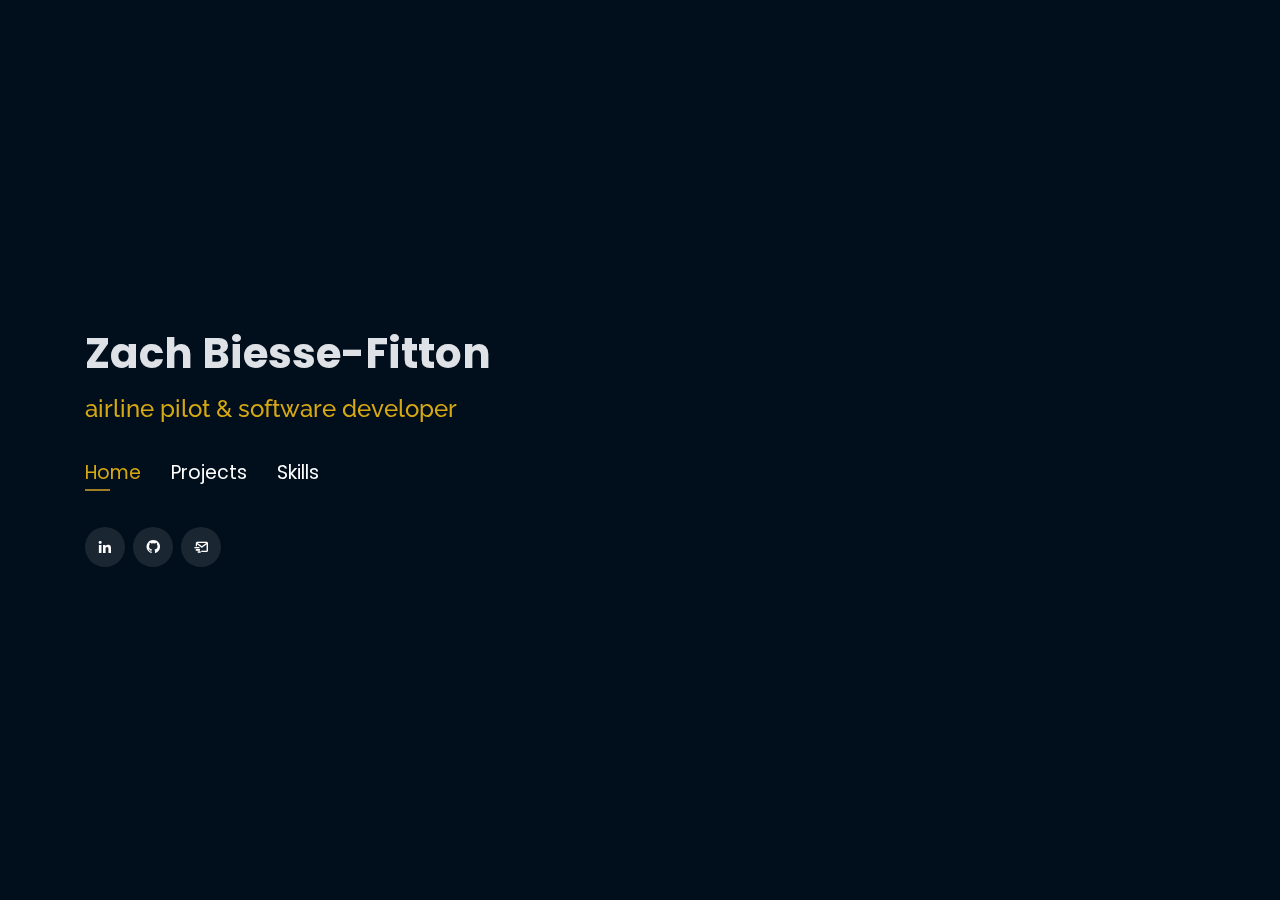
<file: index.html>
<!DOCTYPE html>
<html lang="en">

<head>
  
  <link rel="icon" type="image/png" href="/favicon.png"/>
  <meta charset="utf-8">
  <meta content="width=device-width, initial-scale=1.0" name="viewport">

  <title>zachbf | airline pilot & hobby software developer</title>
  <meta content="" name="descriptison">
  <meta content="" name="keywords">

  <link href="https://fonts.googleapis.com/css?family=Open+Sans:300,300i,400,400i,600,600i,700,700i|Raleway:300,300i,400,400i,500,500i,600,600i,700,700i|Poppins:300,300i,400,400i,500,500i,600,600i,700,700i" rel="stylesheet">

  <link href="assets/vendor/bootstrap/css/bootstrap.min.css" rel="stylesheet">
  <link href="assets/vendor/icofont/icofont.min.css" rel="stylesheet">
  <link href="assets/vendor/remixicon/remixicon.css" rel="stylesheet">
  <link href="assets/vendor/owl.carousel/assets/owl.carousel.min.css" rel="stylesheet">
  <link href="assets/vendor/boxicons/css/boxicons.min.css" rel="stylesheet">
  <link href="assets/vendor/venobox/venobox.css" rel="stylesheet">

  <link href="assets/css/style.css" rel="stylesheet">
</head>

<body>
  
  <header id="header" class="header-tops">

    <div class="container">
      <!-- <img src="assets/img/flare-logo.png" style="height:80px;border-right-width:2px;margin-top:10px;border-right-style: solid;" /> -->
      <h1><a href="/">Zach Biesse-Fitton</a></h1>
      <h2 style="color:#d6a812">airline pilot & software developer</h2>
      <nav class="nav-menu d-none d-lg-block">
        <ul>
          <li class="active"><a href="#header"> <span>Home</span></a></li>
          <!--<li><a href="#about"><span>About</span></a></li>-->
          <li><a href="#experience"> <span>Projects</span></a></li>
          <li><a href="#skills"> <span>Skills</span></a></li>
        </ul>
      </nav>

      <div class="social-links">
          <a href="https://www.linkedin.com/in/zach-biesse-fitton-15a80699/" target="_blank" class="linkedin"><i class="bx bxl-linkedin"></i></a>
          <a href="https://www.github.com/zachbf" target="_blank" class="github"><i class="bx bxl-github"></i></a>
          <a href="mailto:zach@flaretechnologies.com.au" target="_blank" class="mail-send"><i class="bx bx-mail-send"></i></a>
      </div>

    </div>
  </header>

  <!--
  <section id="about" class="about">

    <div class="about-me container">

      <div class="section-title">
        <h2>About</h2>
      </div>

      <div class="row">
        <div class="col-lg-4" data-aos="fade-right">
          <img src="assets/img/me.jpg" class="img-fluid" alt="">
          <div class="row content pt-4">
            <div class="col-lg-12">
              <ul>
                <li><i class="icofont-rounded-right"></i> <strong>City:</strong> Melbourne, Australia</li>
                <li><i class="icofont-rounded-right"></i> <strong>Email:</strong> zach@flaretechnologies.com.au</li>
              </ul>
            </div>
          </div>
          <div class="profile-social-links">
            <a href="https://www.linkedin.com/in/zach-biesse-fitton-15a80699/" target="_blank" class="linkedin"><i class="bx bxl-linkedin"></i></a>
            <a href="https://www.github.com/zachbf" target="_blank" class="github"><i class="bx bxl-github"></i></a>
            <a href="mailto:zach@flaretechnologies.com.au" target="_blank" class="mail-send"><i class="bx bx-mail-send"></i></a>
          </div>
        </div>
        <div class="col-lg-8 pt-4 pt-lg-0 content" data-aos="fade-left">
          <p>
            I am a commercial airline pilot (First Officer), operating turboprop aircraft throughout Australia. I'm an experienced flight instructor with qualifications to teach everything from your first flying lesson all the way to multi-engine, IFR, NVFR, commercial and instructor ratings.
            <br /><br />
            I am passionate about helping the community, having worked both as a retained firefighter at Fire and Rescue NSW and also as a volunteer with the NSW Rural Fire Service. I also volunteer with the Australia Air Force Cadets providing introductory flying experience for young aviation ethusiasts. I am the Director of an online aviation community connecting 3000 enthusiast together from all over Australia and the world.
            <br /><br />
            When I was younger, I taught myself how to build websites and now spend my spare time developing applications for clients across Australia and New Zealand through my business <strong>Flare Technologies</strong>.
            <br /><br />
            I'm passionate about music, skiing, online flight simulation, technology and sustainability.
          </p>
          
        </div>
      </div>

    </div>

  </section>
  -->

  <!-- Start Experience Section -->
  <section id="experience" class="services">
    <div class="container">
      <div class="section-title">
        <h2>Major Projects & Experience</h2>
      </div>
      <div class="row">
          <div class="col-lg-12" data-aos="fade-up">
              <div class="col-md-12 mt-4 mt-md-0 icon-box" data-aos="fade-up" data-aos-delay="100">
                <h4 style="text-align:left;"><a href="https://www.nursenextdoor.com.au/" style="color:#d6a812">Nurse Next Door Australia</a><br> </h4>
                <p style="text-align:left;color:#fff"><em>Technology Administrator (Present)</em></p>
                <ul style="text-align:left;">
                  <li>Using PHP/Laravel, I created an automated, real-time monitoring application, keeping track of scheduled visit attendance and alerting to non-compliance.</li>
                  <li>Using PHP/Laravel, I created a payroll interpretation application to process thousands of hours of data each fortnight, and ensure staff were paid in accordance with their appropriate award.</li>
                </ul>
              </div>
              <div class="col-md-12 mt-4 mt-md-0 icon-box" data-aos="fade-up" data-aos-delay="100">
                <h4 style="text-align:left;"><a href="https://www.simplesteps.com.au/" style="color:#d6a812">Knox Rotary (Simple Steps)</a><br> </h4>
                <p style="text-align:left;color:#fff"><em>Developer (2021)</em></p>
                <ul style="text-align:left;">
                  <li>Using PHP/Laravel, I volunteered for Knox Rotary to create a simple one-pager design that promoted their mental health network and allowed them to accept donations online.</li>
                </ul>
              </div>
              <div class="col-md-12 mt-4 mt-md-0 icon-box" data-aos="fade-up" data-aos-delay="100">
                <h4 style="text-align:left;"><a href="https://www.flypelican.com.au/" style="color:#d6a812">FlyPelican Airlines</a><br> </h4>
                <p style="text-align:left;color:#fff"><em>Pilot (2020-2021)</em></p>
                <ul style="text-align:left;">
                  <li>Using PHP/Laravel, I created a front-end website with customised back-end specificly tailored to suit the airline operating environment.</li>
                  <li>Using Swift, I created an iPad application that enabled pilots to quickly determine their required takeoff and landing power settings, depending on atmospheric conditions and aircraft loading/configuration.</li>
                </ul>
              </div>
              <div class="col-md-12 mt-4 mt-md-0 icon-box" data-aos="fade-up" data-aos-delay="100">
                <h4 style="text-align:left;"><a href="#" style="color:#d6a812">Blazing Saddles Trail Rides</a><br> </h4>
                <p style="text-align:left;color:#fff"><em>Developer (2021)</em></p>
                <ul style="text-align:left;">
                  <li>Using the SilverStripe PHP CMS, I developed a consumer-facing website to promote the business. This business has now closed.</li>
                </ul>
              </div>
              <div class="col-md-12 mt-4 mt-md-0 icon-box" data-aos="fade-up" data-aos-delay="100">
                <h4 style="text-align:left;"><a href="https://www.purepm.co.nz/" style="color:#d6a812">Pure Property Management</a><br> </h4>
                <h5 style="text-align:left;"></h5>
                <p style="text-align:left;color:#fff"><em>Contract Developer (2020)</em></p>
                <ul style="text-align:left;">
                  <li>Using PHP/Laravel, I created a front-end facing website with customised back-end specificly tailored to suit property management and advertisement.</li>
                </ul>
              </div>
              <div class="col-md-12 mt-4 mt-md-0 icon-box" data-aos="fade-up" data-aos-delay="100">
                <h4 style="text-align:left;"><a href="https://www.vouchy.co/" target="_blank" style="color:#d6a812">Vouchy</a><br> </h4>
                <p style="text-align:left;color:#fff"><em>Proprietor (Present)</em></p>
                <ul style="text-align:left;">
                  <li>Using PHP/Codeigniter, I created an online voucher sales and management platform, intially designed specifically for <a href="//ocha.com.au">Ocha Japanese Restaurant</a>, but expanded to suit all kinds of service business from horse riding experiences to trial flights.</li>
                </ul>
              </div>
              <div class="col-md-12 mt-4 mt-md-0 icon-box" data-aos="fade-up" data-aos-delay="100">
                <h4 style="text-align:left;"><a href="#" style="color:#d6a812">Blazing Saddles Trail Rides</a><br> </h4>
                <p style="text-align:left;color:#fff"><em>Developer (2021)</em></p>
                <ul style="text-align:left;">
                  <li>Using the SilverStripe PHP CMS, I developed a consumer-facing website to promote the business. This business has now closed.</li>
                </ul>
              </div>
              <div class="col-md-12 mt-4 mt-md-0 icon-box" data-aos="fade-up" data-aos-delay="100">
                <h4 style="text-align:left;"><a href="https://www.simjet.com.au/" style="color:#d6a812">SimJet Training Systems</a><br> </h4>
                <p style="text-align:left;color:#fff"><em>Developer (2018)</em></p>
                <ul style="text-align:left;">
                  <li>Using the SilverStripe PHP CMS, I developed a consumer-facing website to promote the business and sub-business <a href="https://aircombatcentre.com.au/" style="color:#d6a812">Air Combat Centre</a>.</li>
                </ul>
              </div>
              <div class="col-md-12 mt-4 mt-md-0 icon-box" data-aos="fade-up" data-aos-delay="100">
                <h4 style="text-align:left;"><a href="https://www.ocha.com.au/" style="color:#d6a812">Ocha Japanese Restaurant</a><br> </h4>
                <p style="text-align:left;color:#fff"><em>Developer (2017)</em></p>
                <ul style="text-align:left;">
                  <li>Using the SilverStripe PHP CMS, I developed a consumer-facing website to promote the business which included the online voucher platform (above).</li>
                </ul>
              </div>
              <div class="col-md-12 mt-4 mt-md-0 icon-box" data-aos="fade-up" data-aos-delay="100">
                <h4 style="text-align:left;"><a href="https://www.mtbullerraceclub.com.au" target="_blank" style="color:#d6a812">Mount Buller Race Club</a><br> </h4>
                <p style="text-align:left;color:#fff"><em>Contract Developer (2014)</em></p>
                <ul style="text-align:left;">
                  <li>Using PHP/Codeigniter, I created a 3 part athlete management system for coaches, athletes and parents to managing training, athlete progress and training programs.</li>
                </ul>
              </div>
          </div>
        </div>
    </div>
  </section>

  <section id="skills" class="services">
    <div class="about-me container">
      <div class="section-title">
        <h2>Skills</h2>
      </div>
      <div class="row content">
        <div class="col-lg-12">
          <ul>
            <li><i class="icofont-rounded-right"></i> <strong>HTML/CSS/Javascript</strong> - Strong understanding.</li>
            <li><i class="icofont-rounded-right"></i> <strong>Bootstrap UI</strong> - Strong understanding.</li>
            <li><i class="icofont-rounded-right"></i> <strong>PHP (Laravel Framework)</strong> - Strong understanding.</li>
            <li><i class="icofont-rounded-right"></i> <strong>NodeJS</strong> - Basic understanding.</li>
            <li><i class="icofont-rounded-right"></i> <strong>VueJS/React/Angular</strong> - Basic understanding.</li>
            <li><i class="icofont-rounded-right"></i> <strong>Swift</strong> - Basic understanding.</li>
            <li><i class="icofont-rounded-right"></i> <strong>.NET</strong> - Dabbled with, weak understanding.</li>
            <li><i class="icofont-rounded-right"></i> <strong>Go</strong> - Dabbled with, weak understanding.</li>
            <li><i class="icofont-rounded-right"></i> <strong>Python</strong> - Dabbled with, weak understanding.</li>
          </ul>
        </div>
      </div>
    </div>
  </section>

  <script src="assets/vendor/jquery/jquery.min.js"></script>
  <script src="assets/vendor/bootstrap/js/bootstrap.bundle.min.js"></script>
  <script src="assets/vendor/jquery.easing/jquery.easing.min.js"></script>
  <script src="assets/vendor/php-email-form/validate.js"></script>
  <script src="assets/vendor/waypoints/jquery.waypoints.min.js"></script>
  <script src="assets/vendor/counterup/counterup.min.js"></script>
  <script src="assets/vendor/owl.carousel/owl.carousel.min.js"></script>
  <script src="assets/vendor/isotope-layout/isotope.pkgd.min.js"></script>
  <script src="assets/vendor/venobox/venobox.min.js"></script>

  <script src="assets/js/main.js"></script>

</body>

</html>
</file>
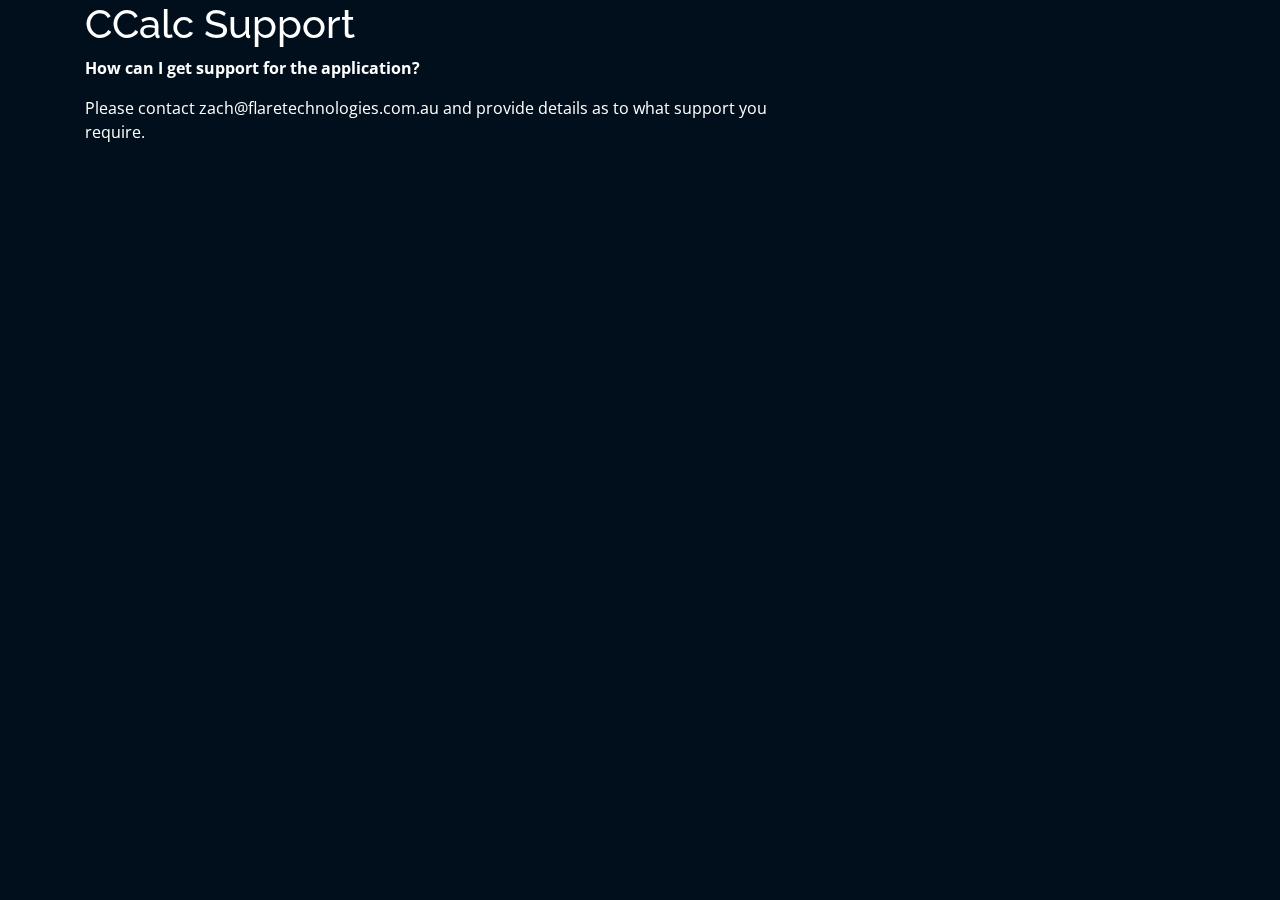
<file: ccalc-support.html>
<!DOCTYPE html>
<html lang="en">

<head>
  
  <link rel="icon" type="image/png" href="/favicon.png"/>
  <meta charset="utf-8">
  <meta content="width=device-width, initial-scale=1.0" name="viewport">

  <title>CCalc Support | Zulu Bravo Foxtro Pty Ltd</title>
  <meta content="" name="descriptison">
  <meta content="" name="keywords">

  <!-- Google Fonts -->
  <link href="https://fonts.googleapis.com/css?family=Open+Sans:300,300i,400,400i,600,600i,700,700i|Raleway:300,300i,400,400i,500,500i,600,600i,700,700i|Poppins:300,300i,400,400i,500,500i,600,600i,700,700i" rel="stylesheet">

  <!-- Vendor CSS Files -->
  <link href="assets/vendor/bootstrap/css/bootstrap.min.css" rel="stylesheet">
  <link href="assets/vendor/icofont/icofont.min.css" rel="stylesheet">
  <link href="assets/vendor/remixicon/remixicon.css" rel="stylesheet">
  <link href="assets/vendor/owl.carousel/assets/owl.carousel.min.css" rel="stylesheet">
  <link href="assets/vendor/boxicons/css/boxicons.min.css" rel="stylesheet">
  <link href="assets/vendor/venobox/venobox.css" rel="stylesheet">

  <!-- Template Main CSS File -->
  <link href="assets/css/style.css" rel="stylesheet">
</head>

<body>
  
  <div class="container">

    <div class="row">
      <div class="col-lg-8 pt-4 pt-lg-0 content" data-aos="fade-left">

        <h1>CCalc Support</h1>

<p><strong>How can I get support for the application?</strong></p>

<p>Please contact zach@flaretechnologies.com.au and provide details as to what support you require.</p>

      </div>
    </div>

  </div>

  <!-- Vendor JS Files -->
  <script src="assets/vendor/jquery/jquery.min.js"></script>
  <script src="assets/vendor/bootstrap/js/bootstrap.bundle.min.js"></script>
  <script src="assets/vendor/jquery.easing/jquery.easing.min.js"></script>
  <script src="assets/vendor/php-email-form/validate.js"></script>
  <script src="assets/vendor/waypoints/jquery.waypoints.min.js"></script>
  <script src="assets/vendor/counterup/counterup.min.js"></script>
  <script src="assets/vendor/owl.carousel/owl.carousel.min.js"></script>
  <script src="assets/vendor/isotope-layout/isotope.pkgd.min.js"></script>
  <script src="assets/vendor/venobox/venobox.min.js"></script>

  <!-- Template Main JS File -->
  <script src="assets/js/main.js"></script>

</body>

</html>
</file>
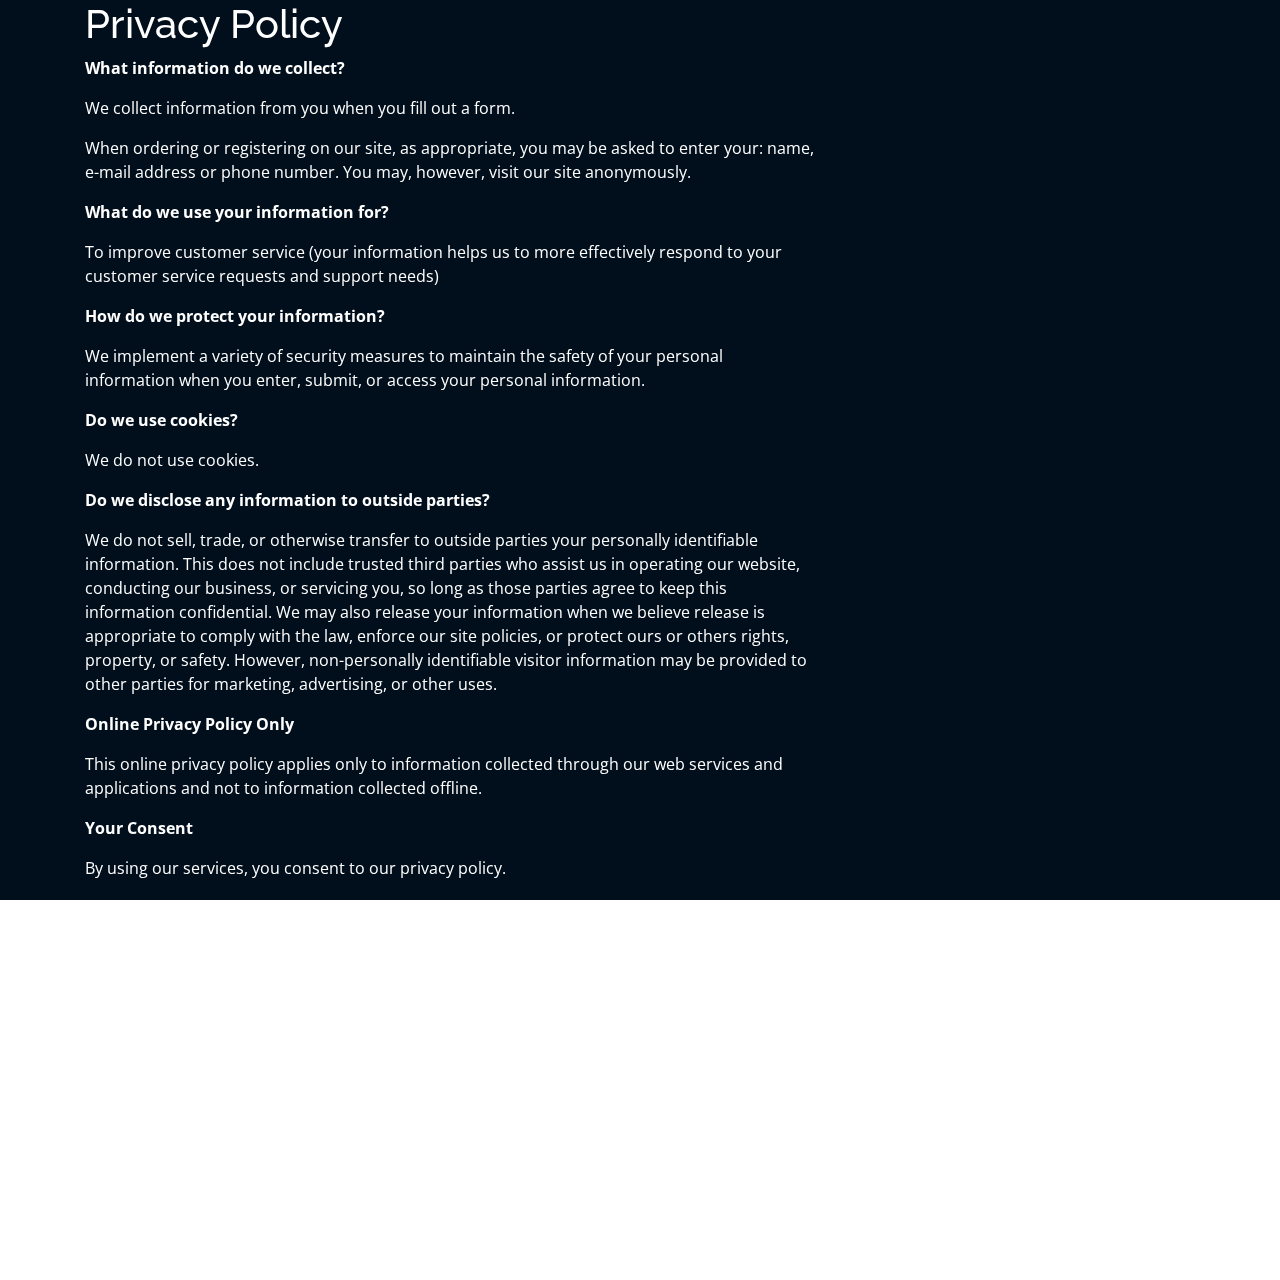
<file: privacy.html>
<!DOCTYPE html>
<html lang="en">

<head>
  
  <link rel="icon" type="image/png" href="/favicon.png"/>
  <meta charset="utf-8">
  <meta content="width=device-width, initial-scale=1.0" name="viewport">

  <title>Privacy Policy | Zulu Bravo Foxtro Pty Ltd</title>
  <meta content="" name="descriptison">
  <meta content="" name="keywords">

  <!-- Google Fonts -->
  <link href="https://fonts.googleapis.com/css?family=Open+Sans:300,300i,400,400i,600,600i,700,700i|Raleway:300,300i,400,400i,500,500i,600,600i,700,700i|Poppins:300,300i,400,400i,500,500i,600,600i,700,700i" rel="stylesheet">

  <!-- Vendor CSS Files -->
  <link href="assets/vendor/bootstrap/css/bootstrap.min.css" rel="stylesheet">
  <link href="assets/vendor/icofont/icofont.min.css" rel="stylesheet">
  <link href="assets/vendor/remixicon/remixicon.css" rel="stylesheet">
  <link href="assets/vendor/owl.carousel/assets/owl.carousel.min.css" rel="stylesheet">
  <link href="assets/vendor/boxicons/css/boxicons.min.css" rel="stylesheet">
  <link href="assets/vendor/venobox/venobox.css" rel="stylesheet">

  <!-- Template Main CSS File -->
  <link href="assets/css/style.css" rel="stylesheet">
</head>

<body>
  
  <div class="container">

    <div class="row">
      <div class="col-lg-8 pt-4 pt-lg-0 content" data-aos="fade-left">

        <h1>Privacy Policy</h1>

<p><strong>What information do we collect?</strong></p>

<p>We collect information from you when you fill out a form.</p>

<p>When ordering or registering on our site, as appropriate, you may be asked to enter your: name, e-mail address or phone number. You may, however, visit our site anonymously.</p>

<p><strong>What do we use your information for?</strong> </p>

<p>To improve customer service (your information helps us to more effectively respond to your customer service requests and support needs)</p>

<p><strong>How do we protect your information?</strong> </p>

<p>We implement a variety of security measures to maintain the safety of your personal information when you enter, submit, or access your personal information. </p>

<p><strong>Do we use cookies?</strong></p>

<p>We do not use cookies.</p>

<p><strong>Do we disclose any information to outside parties?</strong> </p>

<p>We do not sell, trade, or otherwise transfer to outside parties your personally identifiable information. This does not include trusted third parties who assist us in operating our website, conducting our business, or servicing you, so long as those parties agree to keep this information confidential. We may also release your information when we believe release is appropriate to comply with the law, enforce our site policies, or protect ours or others rights, property, or safety. However, non-personally identifiable visitor information may be provided to other parties for marketing, advertising, or other uses.</p>

<p><strong>Online Privacy Policy Only</strong></p>

<p>This online privacy policy applies only to information collected through our web services and applications and not to information collected offline.</p>

<p><strong>Your Consent</strong> </p>

<p>By using our services, you consent to our privacy policy.<p></p>
<p><strong>Changes to our Privacy Policy</strong> </p>
<p>If we decide to change our privacy policy, we will update the Privacy Policy modification date below. </p>
<p>This policy was last modified on 06/08/2023</p>
<p><strong>Contacting Us</strong></p>
<p>If there are any questions regarding this privacy policy you may contact us using the information below. </p>
<p>Zulu Bravo Foxtrot pty Ltd<br>Level 1, 390 Burwood Road<br>Hawthorn, Victoria 3122<br>Australia<br>zach@flaretechnologies.com.au</p>
        
      </div>
    </div>

  </div>

  <!-- Vendor JS Files -->
  <script src="assets/vendor/jquery/jquery.min.js"></script>
  <script src="assets/vendor/bootstrap/js/bootstrap.bundle.min.js"></script>
  <script src="assets/vendor/jquery.easing/jquery.easing.min.js"></script>
  <script src="assets/vendor/php-email-form/validate.js"></script>
  <script src="assets/vendor/waypoints/jquery.waypoints.min.js"></script>
  <script src="assets/vendor/counterup/counterup.min.js"></script>
  <script src="assets/vendor/owl.carousel/owl.carousel.min.js"></script>
  <script src="assets/vendor/isotope-layout/isotope.pkgd.min.js"></script>
  <script src="assets/vendor/venobox/venobox.min.js"></script>

  <!-- Template Main JS File -->
  <script src="assets/js/main.js"></script>

</body>

</html>
</file>
<file: assets/vendor/venobox/venobox.css>
/* ------ venobox.css --------*/
.vbox-overlay *, .vbox-overlay *:before, .vbox-overlay *:after{
    -webkit-backface-visibility: hidden;
    -webkit-box-sizing:border-box;
    -moz-box-sizing:border-box;
    box-sizing:border-box;
}
.vbox-overlay * { 
    -webkit-backface-visibility: visible;
    backface-visibility: visible;
}
.vbox-overlay{
    display: -webkit-flex;
    display: flex;
    -webkit-flex-direction: column;
    flex-direction: column;
    -webkit-justify-content: center;
    justify-content: center;
    -webkit-align-items: center;
    align-items: center;
    position: fixed;
    left: 0;
    top: 0;
    bottom: 0;
    right: 0;
    z-index: 999999;
}

/* ----- navigation ----- */
.vbox-title{
    width: 100%;
    height: 40px;
    float: left;
    text-align: center;
    line-height: 28px;
    font-size: 12px;
    padding: 6px 50px;
    overflow: hidden;
    position: fixed;
    display: none;
    left: 0;
    z-index: 89;
}
.vbox-close{
    cursor: pointer;
    position: fixed;
    top: -1px;
    right: 0;
    width: 50px;
    height: 40px;
    padding: 6px;
    display: block;
    background-position:10px center;
    overflow: hidden;
    font-size: 24px;
    line-height: 1;
    text-align: center;
    z-index: 99;
}
.vbox-left{
    cursor: pointer;
    position: fixed;
    left: 0;
    height: 40px;
    overflow: hidden;
    line-height: 28px;
    font-size: 12px;
    z-index: 99;
    display: flex;
    align-items:center;
}
.vbox-num{
    display: inline-block;
    margin: 6px 0 6px 15px;
}
/* ----- Social share ----- */
.vbox-share{
    line-height: 28px;
    font-size: 12px;
    overflow: hidden;
    position: fixed;
    left: 0;
    z-index: 98;
    display: flex;
    align-items:center;
    justify-content: center;
    width: 100%;
    text-align: center;
}
.vbox-share svg{
    max-height: 28px;
    width: 28px;
    z-index: 10;
    margin-left: 12px;
    margin-top: 6px;
    margin-bottom: 6px;
    vertical-align: middle;
}


/* ----- navigation ARROWS ----- */
.vbox-next, .vbox-prev{
    position: fixed;
    top: 50%;
    margin-top: -15px;
    overflow: hidden;
    cursor: pointer;
    display: block;
    width: 45px;
    height: 45px;
    z-index: 99;
}
.vbox-next span, .vbox-prev span{
    position: relative;
    width: 20px;
    height: 20px;
    border: 2px solid transparent;
    border-top-color: #B6B6B6;
    border-right-color: #B6B6B6;
    text-indent: -100px;
    position: absolute;
    top: 8px;
    display: block;
}
.vbox-prev{
    left: 15px;
}
.vbox-next{
    right: 15px;
}
.vbox-prev span{
    left: 10px;
    -ms-transform: rotate(-135deg);
    -webkit-transform: rotate(-135deg);
    transform: rotate(-135deg);
}
.vbox-next span{
    -ms-transform: rotate(45deg);
    -webkit-transform: rotate(45deg);
    transform: rotate(45deg);
    right: 10px;
}
/* ------- inline window ------ */
.vbox-inline{
    width: 420px;
    height: 315px;
    height: 70vh;
    padding: 10px;
    background: #fff;
    margin: 0 auto;
    overflow: auto;
    text-align: left;
}
/* ------- Video & iFrames window ------ */
.venoframe{
    max-width: 100%;
    width: 100%;
    border: none;
    width: 100%;
    height: 260px;
    height: 70vh;
}
.venoframe.vbvid{
    height: 260px;
}
@media (min-width: 768px) {
    .venoframe, .vbox-inline{
        width: 90%;
        height: 360px;
        height: 70vh;
    }
    .venoframe.vbvid{
        width: 640px;
        height: 360px;
    }
}
@media (min-width: 992px) {
    .venoframe, .vbox-inline{
        max-width: 1200px;
        width: 80%;
        height: 540px;
        height: 70vh;
    }
    .venoframe.vbvid{
        width: 960px;
        height: 540px;
    }
}
/* 
Please do NOT edit this part! 
or at least read this note: http://i.imgur.com/7C0ws9e.gif
*/
.vbox-open{
    overflow: hidden;
}
.vbox-container{
    position: absolute;
    left: 0;
    right: 0;
    top: 0;
    bottom: 0;
    overflow-x: hidden;
    overflow-y: scroll;
    overflow-scrolling: touch;
    -webkit-overflow-scrolling: touch;
    z-index: 20;
    max-height: 100%;

}

.vbox-content{
    text-align: center;
    float: left;
    width: 100%;
    position: relative;
    overflow: hidden;
    padding: 20px 4%;
}
.vbox-container img{
    max-width: 100%;
    height: auto;
}
.vbox-figlio{
    box-shadow: 0 0 12px rgba(0,0,0,0.19), 0 6px 6px rgba(0,0,0,0.23);
    max-width: 100%;
    text-align: initial;
}
img.vbox-figlio{
    -webkit-user-select: none;
-khtml-user-select: none;
-moz-user-select: none;
-o-user-select: none;
user-select: none;
}
.vbox-content.swipe-left{
    margin-left: -200px !important;
}
.vbox-content.swipe-right{
    margin-left: 200px !important;
}
.vbox-animated{
    webkit-transition: margin 300ms ease-out;
    transition: margin 300ms ease-out;
}

/* ---------- preloader ----------
 * SPINKIT 
 * http://tobiasahlin.com/spinkit/
-------------------------------- */
.sk-double-bounce,.sk-rotating-plane{width:40px;height:40px;margin:40px auto}.sk-rotating-plane{background-color:#333;-webkit-animation:sk-rotatePlane 1.2s infinite ease-in-out;animation:sk-rotatePlane 1.2s infinite ease-in-out}@-webkit-keyframes sk-rotatePlane{0%{-webkit-transform:perspective(120px) rotateX(0) rotateY(0);transform:perspective(120px) rotateX(0) rotateY(0)}50%{-webkit-transform:perspective(120px) rotateX(-180.1deg) rotateY(0);transform:perspective(120px) rotateX(-180.1deg) rotateY(0)}100%{-webkit-transform:perspective(120px) rotateX(-180deg) rotateY(-179.9deg);transform:perspective(120px) rotateX(-180deg) rotateY(-179.9deg)}}@keyframes sk-rotatePlane{0%{-webkit-transform:perspective(120px) rotateX(0) rotateY(0);transform:perspective(120px) rotateX(0) rotateY(0)}50%{-webkit-transform:perspective(120px) rotateX(-180.1deg) rotateY(0);transform:perspective(120px) rotateX(-180.1deg) rotateY(0)}100%{-webkit-transform:perspective(120px) rotateX(-180deg) rotateY(-179.9deg);transform:perspective(120px) rotateX(-180deg) rotateY(-179.9deg)}}.sk-double-bounce{position:relative}.sk-double-bounce .sk-child{width:100%;height:100%;border-radius:50%;background-color:#333;opacity:.6;position:absolute;top:0;left:0;-webkit-animation:sk-doubleBounce 2s infinite ease-in-out;animation:sk-doubleBounce 2s infinite ease-in-out}.sk-chasing-dots .sk-child,.sk-spinner-pulse,.sk-three-bounce .sk-child{background-color:#333;border-radius:100%}.sk-double-bounce .sk-double-bounce2{-webkit-animation-delay:-1s;animation-delay:-1s}@-webkit-keyframes sk-doubleBounce{0%,100%{-webkit-transform:scale(0);transform:scale(0)}50%{-webkit-transform:scale(1);transform:scale(1)}}@keyframes sk-doubleBounce{0%,100%{-webkit-transform:scale(0);transform:scale(0)}50%{-webkit-transform:scale(1);transform:scale(1)}}.sk-wave{margin:40px auto;width:50px;height:40px;text-align:center;font-size:10px}.sk-wave .sk-rect{background-color:#333;height:100%;width:6px;display:inline-block;-webkit-animation:sk-waveStretchDelay 1.2s infinite ease-in-out;animation:sk-waveStretchDelay 1.2s infinite ease-in-out}.sk-wave .sk-rect1{-webkit-animation-delay:-1.2s;animation-delay:-1.2s}.sk-wave .sk-rect2{-webkit-animation-delay:-1.1s;animation-delay:-1.1s}.sk-wave .sk-rect3{-webkit-animation-delay:-1s;animation-delay:-1s}.sk-wave .sk-rect4{-webkit-animation-delay:-.9s;animation-delay:-.9s}.sk-wave .sk-rect5{-webkit-animation-delay:-.8s;animation-delay:-.8s}@-webkit-keyframes sk-waveStretchDelay{0%,100%,40%{-webkit-transform:scaleY(.4);transform:scaleY(.4)}20%{-webkit-transform:scaleY(1);transform:scaleY(1)}}@keyframes sk-waveStretchDelay{0%,100%,40%{-webkit-transform:scaleY(.4);transform:scaleY(.4)}20%{-webkit-transform:scaleY(1);transform:scaleY(1)}}.sk-wandering-cubes{margin:40px auto;width:40px;height:40px;position:relative}.sk-wandering-cubes .sk-cube{background-color:#333;width:10px;height:10px;position:absolute;top:0;left:0;-webkit-animation:sk-wanderingCube 1.8s ease-in-out -1.8s infinite both;animation:sk-wanderingCube 1.8s ease-in-out -1.8s infinite both}.sk-chasing-dots,.sk-spinner-pulse{width:40px;height:40px;margin:40px auto}.sk-wandering-cubes .sk-cube2{-webkit-animation-delay:-.9s;animation-delay:-.9s}@-webkit-keyframes sk-wanderingCube{0%{-webkit-transform:rotate(0);transform:rotate(0)}25%{-webkit-transform:translateX(30px) rotate(-90deg) scale(.5);transform:translateX(30px) rotate(-90deg) scale(.5)}50%{-webkit-transform:translateX(30px) translateY(30px) rotate(-179deg);transform:translateX(30px) translateY(30px) rotate(-179deg)}50.1%{-webkit-transform:translateX(30px) translateY(30px) rotate(-180deg);transform:translateX(30px) translateY(30px) rotate(-180deg)}75%{-webkit-transform:translateX(0) translateY(30px) rotate(-270deg) scale(.5);transform:translateX(0) translateY(30px) rotate(-270deg) scale(.5)}100%{-webkit-transform:rotate(-360deg);transform:rotate(-360deg)}}@keyframes sk-wanderingCube{0%{-webkit-transform:rotate(0);transform:rotate(0)}25%{-webkit-transform:translateX(30px) rotate(-90deg) scale(.5);transform:translateX(30px) rotate(-90deg) scale(.5)}50%{-webkit-transform:translateX(30px) translateY(30px) rotate(-179deg);transform:translateX(30px) translateY(30px) rotate(-179deg)}50.1%{-webkit-transform:translateX(30px) translateY(30px) rotate(-180deg);transform:translateX(30px) translateY(30px) rotate(-180deg)}75%{-webkit-transform:translateX(0) translateY(30px) rotate(-270deg) scale(.5);transform:translateX(0) translateY(30px) rotate(-270deg) scale(.5)}100%{-webkit-transform:rotate(-360deg);transform:rotate(-360deg)}}.sk-spinner-pulse{-webkit-animation:sk-pulseScaleOut 1s infinite ease-in-out;animation:sk-pulseScaleOut 1s infinite ease-in-out}@-webkit-keyframes sk-pulseScaleOut{0%{-webkit-transform:scale(0);transform:scale(0)}100%{-webkit-transform:scale(1);transform:scale(1);opacity:0}}@keyframes sk-pulseScaleOut{0%{-webkit-transform:scale(0);transform:scale(0)}100%{-webkit-transform:scale(1);transform:scale(1);opacity:0}}.sk-chasing-dots{position:relative;text-align:center;-webkit-animation:sk-chasingDotsRotate 2s infinite linear;animation:sk-chasingDotsRotate 2s infinite linear}.sk-chasing-dots .sk-child{width:60%;height:60%;display:inline-block;position:absolute;top:0;-webkit-animation:sk-chasingDotsBounce 2s infinite ease-in-out;animation:sk-chasingDotsBounce 2s infinite ease-in-out}.sk-chasing-dots .sk-dot2{top:auto;bottom:0;-webkit-animation-delay:-1s;animation-delay:-1s}@-webkit-keyframes sk-chasingDotsRotate{100%{-webkit-transform:rotate(360deg);transform:rotate(360deg)}}@keyframes sk-chasingDotsRotate{100%{-webkit-transform:rotate(360deg);transform:rotate(360deg)}}@-webkit-keyframes sk-chasingDotsBounce{0%,100%{-webkit-transform:scale(0);transform:scale(0)}50%{-webkit-transform:scale(1);transform:scale(1)}}@keyframes sk-chasingDotsBounce{0%,100%{-webkit-transform:scale(0);transform:scale(0)}50%{-webkit-transform:scale(1);transform:scale(1)}}.sk-three-bounce{margin:40px auto;width:80px;text-align:center}.sk-three-bounce .sk-child{width:20px;height:20px;display:inline-block;-webkit-animation:sk-three-bounce 1.4s ease-in-out 0s infinite both;animation:sk-three-bounce 1.4s ease-in-out 0s infinite both}.sk-circle .sk-child:before,.sk-fading-circle .sk-circle:before{display:block;border-radius:100%;content:'';background-color:#333}.sk-three-bounce .sk-bounce1{-webkit-animation-delay:-.32s;animation-delay:-.32s}.sk-three-bounce .sk-bounce2{-webkit-animation-delay:-.16s;animation-delay:-.16s}@-webkit-keyframes sk-three-bounce{0%,100%,80%{-webkit-transform:scale(0);transform:scale(0)}40%{-webkit-transform:scale(1);transform:scale(1)}}@keyframes sk-three-bounce{0%,100%,80%{-webkit-transform:scale(0);transform:scale(0)}40%{-webkit-transform:scale(1);transform:scale(1)}}.sk-circle{margin:40px auto;width:40px;height:40px;position:relative}.sk-circle .sk-child{width:100%;height:100%;position:absolute;left:0;top:0}.sk-circle .sk-child:before{margin:0 auto;width:15%;height:15%;-webkit-animation:sk-circleBounceDelay 1.2s infinite ease-in-out both;animation:sk-circleBounceDelay 1.2s infinite ease-in-out both}.sk-circle .sk-circle2{-webkit-transform:rotate(30deg);-ms-transform:rotate(30deg);transform:rotate(30deg)}.sk-circle .sk-circle3{-webkit-transform:rotate(60deg);-ms-transform:rotate(60deg);transform:rotate(60deg)}.sk-circle .sk-circle4{-webkit-transform:rotate(90deg);-ms-transform:rotate(90deg);transform:rotate(90deg)}.sk-circle .sk-circle5{-webkit-transform:rotate(120deg);-ms-transform:rotate(120deg);transform:rotate(120deg)}.sk-circle .sk-circle6{-webkit-transform:rotate(150deg);-ms-transform:rotate(150deg);transform:rotate(150deg)}.sk-circle .sk-circle7{-webkit-transform:rotate(180deg);-ms-transform:rotate(180deg);transform:rotate(180deg)}.sk-circle .sk-circle8{-webkit-transform:rotate(210deg);-ms-transform:rotate(210deg);transform:rotate(210deg)}.sk-circle .sk-circle9{-webkit-transform:rotate(240deg);-ms-transform:rotate(240deg);transform:rotate(240deg)}.sk-circle .sk-circle10{-webkit-transform:rotate(270deg);-ms-transform:rotate(270deg);transform:rotate(270deg)}.sk-circle .sk-circle11{-webkit-transform:rotate(300deg);-ms-transform:rotate(300deg);transform:rotate(300deg)}.sk-circle .sk-circle12{-webkit-transform:rotate(330deg);-ms-transform:rotate(330deg);transform:rotate(330deg)}.sk-circle .sk-circle2:before{-webkit-animation-delay:-1.1s;animation-delay:-1.1s}.sk-circle .sk-circle3:before{-webkit-animation-delay:-1s;animation-delay:-1s}.sk-circle .sk-circle4:before{-webkit-animation-delay:-.9s;animation-delay:-.9s}.sk-circle .sk-circle5:before{-webkit-animation-delay:-.8s;animation-delay:-.8s}.sk-circle .sk-circle6:before{-webkit-animation-delay:-.7s;animation-delay:-.7s}.sk-circle .sk-circle7:before{-webkit-animation-delay:-.6s;animation-delay:-.6s}.sk-circle .sk-circle8:before{-webkit-animation-delay:-.5s;animation-delay:-.5s}.sk-circle .sk-circle9:before{-webkit-animation-delay:-.4s;animation-delay:-.4s}.sk-circle .sk-circle10:before{-webkit-animation-delay:-.3s;animation-delay:-.3s}.sk-circle .sk-circle11:before{-webkit-animation-delay:-.2s;animation-delay:-.2s}.sk-circle .sk-circle12:before{-webkit-animation-delay:-.1s;animation-delay:-.1s}@-webkit-keyframes sk-circleBounceDelay{0%,100%,80%{-webkit-transform:scale(0);transform:scale(0)}40%{-webkit-transform:scale(1);transform:scale(1)}}@keyframes sk-circleBounceDelay{0%,100%,80%{-webkit-transform:scale(0);transform:scale(0)}40%{-webkit-transform:scale(1);transform:scale(1)}}.sk-cube-grid{width:40px;height:40px;margin:40px auto}.sk-cube-grid .sk-cube{width:33.33%;height:33.33%;background-color:#333;float:left;-webkit-animation:sk-cubeGridScaleDelay 1.3s infinite ease-in-out;animation:sk-cubeGridScaleDelay 1.3s infinite ease-in-out}.sk-cube-grid .sk-cube1{-webkit-animation-delay:.2s;animation-delay:.2s}.sk-cube-grid .sk-cube2{-webkit-animation-delay:.3s;animation-delay:.3s}.sk-cube-grid .sk-cube3{-webkit-animation-delay:.4s;animation-delay:.4s}.sk-cube-grid .sk-cube4{-webkit-animation-delay:.1s;animation-delay:.1s}.sk-cube-grid .sk-cube5{-webkit-animation-delay:.2s;animation-delay:.2s}.sk-cube-grid .sk-cube6{-webkit-animation-delay:.3s;animation-delay:.3s}.sk-cube-grid .sk-cube7{-webkit-animation-delay:0ms;animation-delay:0ms}.sk-cube-grid .sk-cube8{-webkit-animation-delay:.1s;animation-delay:.1s}.sk-cube-grid .sk-cube9{-webkit-animation-delay:.2s;animation-delay:.2s}@-webkit-keyframes sk-cubeGridScaleDelay{0%,100%,70%{-webkit-transform:scale3D(1,1,1);transform:scale3D(1,1,1)}35%{-webkit-transform:scale3D(0,0,1);transform:scale3D(0,0,1)}}@keyframes sk-cubeGridScaleDelay{0%,100%,70%{-webkit-transform:scale3D(1,1,1);transform:scale3D(1,1,1)}35%{-webkit-transform:scale3D(0,0,1);transform:scale3D(0,0,1)}}.sk-fading-circle{margin:40px auto;width:40px;height:40px;position:relative}.sk-fading-circle .sk-circle{width:100%;height:100%;position:absolute;left:0;top:0}.sk-fading-circle .sk-circle:before{margin:0 auto;width:15%;height:15%;-webkit-animation:sk-circleFadeDelay 1.2s infinite ease-in-out both;animation:sk-circleFadeDelay 1.2s infinite ease-in-out both}.sk-fading-circle .sk-circle2{-webkit-transform:rotate(30deg);-ms-transform:rotate(30deg);transform:rotate(30deg)}.sk-fading-circle .sk-circle3{-webkit-transform:rotate(60deg);-ms-transform:rotate(60deg);transform:rotate(60deg)}.sk-fading-circle .sk-circle4{-webkit-transform:rotate(90deg);-ms-transform:rotate(90deg);transform:rotate(90deg)}.sk-fading-circle .sk-circle5{-webkit-transform:rotate(120deg);-ms-transform:rotate(120deg);transform:rotate(120deg)}.sk-fading-circle .sk-circle6{-webkit-transform:rotate(150deg);-ms-transform:rotate(150deg);transform:rotate(150deg)}.sk-fading-circle .sk-circle7{-webkit-transform:rotate(180deg);-ms-transform:rotate(180deg);transform:rotate(180deg)}.sk-fading-circle .sk-circle8{-webkit-transform:rotate(210deg);-ms-transform:rotate(210deg);transform:rotate(210deg)}.sk-fading-circle .sk-circle9{-webkit-transform:rotate(240deg);-ms-transform:rotate(240deg);transform:rotate(240deg)}.sk-fading-circle .sk-circle10{-webkit-transform:rotate(270deg);-ms-transform:rotate(270deg);transform:rotate(270deg)}.sk-fading-circle .sk-circle11{-webkit-transform:rotate(300deg);-ms-transform:rotate(300deg);transform:rotate(300deg)}.sk-fading-circle .sk-circle12{-webkit-transform:rotate(330deg);-ms-transform:rotate(330deg);transform:rotate(330deg)}.sk-fading-circle .sk-circle2:before{-webkit-animation-delay:-1.1s;animation-delay:-1.1s}.sk-fading-circle .sk-circle3:before{-webkit-animation-delay:-1s;animation-delay:-1s}.sk-fading-circle .sk-circle4:before{-webkit-animation-delay:-.9s;animation-delay:-.9s}.sk-fading-circle .sk-circle5:before{-webkit-animation-delay:-.8s;animation-delay:-.8s}.sk-fading-circle .sk-circle6:before{-webkit-animation-delay:-.7s;animation-delay:-.7s}.sk-fading-circle .sk-circle7:before{-webkit-animation-delay:-.6s;animation-delay:-.6s}.sk-fading-circle .sk-circle8:before{-webkit-animation-delay:-.5s;animation-delay:-.5s}.sk-fading-circle .sk-circle9:before{-webkit-animation-delay:-.4s;animation-delay:-.4s}.sk-fading-circle .sk-circle10:before{-webkit-animation-delay:-.3s;animation-delay:-.3s}.sk-fading-circle .sk-circle11:before{-webkit-animation-delay:-.2s;animation-delay:-.2s}.sk-fading-circle .sk-circle12:before{-webkit-animation-delay:-.1s;animation-delay:-.1s}@-webkit-keyframes sk-circleFadeDelay{0%,100%,39%{opacity:0}40%{opacity:1}}@keyframes sk-circleFadeDelay{0%,100%,39%{opacity:0}40%{opacity:1}}.sk-folding-cube{margin:40px auto;width:40px;height:40px;position:relative;-webkit-transform:rotateZ(45deg);transform:rotateZ(45deg)}.sk-folding-cube .sk-cube{float:left;width:50%;height:50%;position:relative;-webkit-transform:scale(1.1);-ms-transform:scale(1.1);transform:scale(1.1)}.sk-folding-cube .sk-cube:before{content:'';position:absolute;top:0;left:0;width:100%;height:100%;background-color:#333;-webkit-animation:sk-foldCubeAngle 2.4s infinite linear both;animation:sk-foldCubeAngle 2.4s infinite linear both;-webkit-transform-origin:100% 100%;-ms-transform-origin:100% 100%;transform-origin:100% 100%}.sk-folding-cube .sk-cube2{-webkit-transform:scale(1.1) rotateZ(90deg);transform:scale(1.1) rotateZ(90deg)}.sk-folding-cube .sk-cube3{-webkit-transform:scale(1.1) rotateZ(180deg);transform:scale(1.1) rotateZ(180deg)}.sk-folding-cube .sk-cube4{-webkit-transform:scale(1.1) rotateZ(270deg);transform:scale(1.1) rotateZ(270deg)}.sk-folding-cube .sk-cube2:before{-webkit-animation-delay:.3s;animation-delay:.3s}.sk-folding-cube .sk-cube3:before{-webkit-animation-delay:.6s;animation-delay:.6s}.sk-folding-cube .sk-cube4:before{-webkit-animation-delay:.9s;animation-delay:.9s}@-webkit-keyframes sk-foldCubeAngle{0%,10%{-webkit-transform:perspective(140px) rotateX(-180deg);transform:perspective(140px) rotateX(-180deg);opacity:0}25%,75%{-webkit-transform:perspective(140px) rotateX(0);transform:perspective(140px) rotateX(0);opacity:1}100%,90%{-webkit-transform:perspective(140px) rotateY(180deg);transform:perspective(140px) rotateY(180deg);opacity:0}}@keyframes sk-foldCubeAngle{0%,10%{-webkit-transform:perspective(140px) rotateX(-180deg);transform:perspective(140px) rotateX(-180deg);opacity:0}25%,75%{-webkit-transform:perspective(140px) rotateX(0);transform:perspective(140px) rotateX(0);opacity:1}100%,90%{-webkit-transform:perspective(140px) rotateY(180deg);transform:perspective(140px) rotateY(180deg);opacity:0}}
</file>
<file: assets/css/style.css>
/**
* Template Name: Personal - v2.1.0
* Template URL: https://bootstrapmade.com/personal-free-resume-bootstrap-template/
* Author: BootstrapMade.com
* License: https://bootstrapmade.com/license/
*/

/*--------------------------------------------------------------
# General
--------------------------------------------------------------*/
body {
  font-family: "Open Sans", sans-serif;
  color: #fff;
  position: relative;
  background: transparent;
}

body::before {
  content: "";
  position: fixed;
  background: #010e1b;
  background-size: cover;
  left: 0;
  right: 0;
  top: 0;
  height: 100vh;
}

@media (min-width: 1024px) {
  body::before {
    background-attachment: fixed;
  }
}

a {
  color: #d6a812;
}

a:hover {
  color: #d6a812;
  text-decoration: none;
}

h1, h2, h3, h4, h5, h6 {
  font-family: "Raleway", sans-serif;
}

/*--------------------------------------------------------------
# Header
--------------------------------------------------------------*/
#header {
  transition: ease-in-out 0s;
  position: relative;
  height: 100vh;
  display: flex;
  align-items: center;
  z-index: 997;
  overflow-y: auto;
}

#header * {
  transition: ease-in-out 0s;
}

#header h1 {
  font-size: 42px;
  margin-top: 0px;
  padding: 0;
  line-height: 1;
  font-weight: 700;
  font-family: "Poppins", sans-serif;
}

#header h1 a, #header h1 a:hover {
  color: #dee2e6;
  line-height: 1;
  display: inline-block;
}

#header h2 {
  font-size: 24px;
  margin-top: 20px;
  color: #d6a812;
}

#header h2 span {
  color: #ffc107;
  border-bottom: 2px solid #1c7d32;
  padding-bottom: 6px;
}

#header img {
  padding: 0;
  margin: 0;
}

#header .social-links {
  margin-top: 40px;
  display: flex;
}

#header .social-links a {
  font-size: 16px;
  display: flex;
  justify-content: center;
  align-items: center;
  background: rgba(255, 255, 255, 0.1);
  color: #fff;
  line-height: 1;
  margin-right: 8px;
  border-radius: 50%;
  width: 40px;
  height: 40px;
}

#header .social-links a:hover {
  background: #1c7d32;
}

.profile-social-links {
  display: flex;
}

.profile-social-links a {
  font-size: 16px;
  display: flex;
  justify-content: center;
  align-items: center;
  background: rgba(255, 255, 255, 0.1);
  color: #fff;
  line-height: 1;
  margin-right: 8px;
  border-radius: 50%;
  width: 40px;
  height: 40px;
}

.profile-social-links a:hover {
  background: #1c7d32;
}


@media (max-width: 992px) {
  #header h1 {
    font-size: 30px;
  }
  #header h2 {
    font-size: 20px;
    line-height: 30px;
  }
  #header .social-links {
    margin-top: 15px;
  }
  #header .container {
    display: flex;
    flex-direction: column;
    align-items: center;
  }
}

/*--------------------------------------------------------------
# Navigation Menu
--------------------------------------------------------------*/
/* Desktop Navigation */
.nav-menu {
  margin-top: 35px;
}

.nav-menu ul {
  display: flex;
  margin: 0;
  padding: 0;
  list-style: none;
}

.nav-menu li + li {
  margin-left: 30px;
}

.nav-menu a {
  display: block;
  position: relative;
  color: #fff;
  font-size: 19px;
  font-family: "Poppins", sans-serif;
  font-weight: 400;
}

.nav-menu a:before {
  content: "";
  position: absolute;
  width: 0;
  height: 2px;
  bottom: -4px;
  left: 0;
  background-color: #9e7f25;
  visibility: hidden;
  width: 0px;
  transition: all 0.3s ease-in-out 0s;
}

.nav-menu a:hover:before, .nav-menu li:hover > a:before, .nav-menu .active > a:before {
  visibility: visible;
  width: 25px;
}

.nav-menu a:hover, .nav-menu .active > a, .nav-menu li:hover > a {
  color: #d6a812;
  text-decoration: none;
}

/* Mobile Navigation */
.mobile-nav-toggle {
  position: fixed;
  right: 15px;
  top: 15px;
  z-index: 9998;
  border: 0;
  background: none;
  font-size: 24px;
  transition: all 0.4s;
  outline: none !important;
  line-height: 1;
  cursor: pointer;
  text-align: right;
}

.mobile-nav-toggle i {
  color: #fff;
}

.mobile-nav {
  position: fixed;
  top: 55px;
  right: 15px;
  bottom: 15px;
  left: 15px;
  z-index: 9999;
  overflow-y: auto;
  background: rgba(0, 0, 0, 0.7);
  transition: ease-in-out 0s;
  opacity: 0;
  visibility: hidden;
  border-radius: 10px;
  padding: 10px 0;
  border: 2px solid rgba(255, 255, 255, 0.12);
}

.mobile-nav * {
  margin: 0;
  padding: 0;
  list-style: none;
}

.mobile-nav a {
  display: block;
  position: relative;
  color: #fff;
  padding: 10px 20px;
  font-weight: 500;
  outline: none;
}

.mobile-nav a:hover, .mobile-nav .active > a, .mobile-nav li:hover > a {
  color: #1c7d32;
  text-decoration: none;
}

.mobile-nav-overly {
  width: 100%;
  height: 100%;
  z-index: 9997;
  top: 0;
  left: 0;
  position: fixed;
  background: rgba(9, 9, 9, 0.6);
  overflow: hidden;
  display: none;
  transition: ease-in-out 0s;
}

.mobile-nav-active {
  overflow: hidden;
}

.mobile-nav-active .mobile-nav {
  opacity: 1;
  visibility: visible;
}

.mobile-nav-active .mobile-nav-toggle i {
  color: #fff;
}

/* Header Top */
#header.header-top {
  height: 90px;
  position: fixed;
  left: 0;
  top: 0;
  right: 0;
  background: #09203a;
}

#header.header-top .social-links, #header.header-top h2 {
  display: none;
}

#header.header-top h1 {
  margin-right: auto;
  font-size: 28px;
}

#header.header-top .container {
  display: flex;
  align-items: center;
}

#header.header-top .nav-menu {
  margin: 0;
}

@media (max-width: 768px) {
  #header.header-top {
    height: 60px;
  }
  #header.header-top h1 {
    font-size: 26px;
  }
}

/*--------------------------------------------------------------
# Sections General
--------------------------------------------------------------*/
section {
  overflow: hidden;
  position: absolute;
  width: 100%;
  top: 140px;
  bottom: 100%;
  opacity: 0;
  z-index: 2;
}

section.section-show {
  top: 70px;
  bottom: auto;
  opacity: 1;
  padding-bottom: 0px;
}

section .container {
  background: rgba(0, 0, 0, 0);
  padding: 30px;
}

@media (max-width: 768px) {
  section {
    top: 120px;
  }
  section.section-show {
    top: 80px;
  }
}

.section-title h2 {
  font-size: 14px;
  font-weight: 500;
  padding: 0;
  line-height: 1px;
  margin: 0 0 20px 0;
  letter-spacing: 2px;
  text-transform: uppercase;
  color: #dee2e6;
  font-family: "Poppins", sans-serif;
}

.section-title h2::after {
  content: "";
  width: 120px;
  height: 1px;
  display: inline-block;
  background: #dee2e6;
  margin: 4px 10px;
}

.section-title p {
  margin: 0;
  margin: -15px 0 15px 0;
  font-size: 36px;
  font-weight: 700;
  text-transform: uppercase;
  font-family: "Poppins", sans-serif;
  color: #fff;
}

/*--------------------------------------------------------------
# About
--------------------------------------------------------------*/
.about-me .content h3 {
  font-weight: 700;
  font-size: 26px;
  color: #1c7d32;
}

.about-me .content ul {
  list-style: none;
  padding: 0;
}

.about-me .content ul li {
  padding-bottom: 10px;
}

.about-me .content ul i {
  font-size: 20px;
  padding-right: 2px;
  color: #1c7d32;
}

.about-me .content p:last-child {
  margin-bottom: 0;
}

/*--------------------------------------------------------------
# Counts
--------------------------------------------------------------*/
.counts {
  padding: 70px 0 60px;
}

.counts .count-box {
  padding: 30px 30px 25px 30px;
  width: 100%;
  position: relative;
  text-align: center;
  background: rgba(255, 255, 255, 0.08);
}

.counts .count-box i {
  position: absolute;
  top: -25px;
  left: 50%;
  transform: translateX(-50%);
  font-size: 24px;
  background: rgba(255, 255, 255, 0.1);
  padding: 12px;
  color: #1c7d32;
  border-radius: 50px;
}

.counts .count-box span {
  font-size: 36px;
  display: block;
  font-weight: 600;
  color: #fff;
}

.counts .count-box p {
  padding: 0;
  margin: 0;
  font-family: "Raleway", sans-serif;
  font-size: 14px;
}

/*--------------------------------------------------------------
# Skills
--------------------------------------------------------------*/
.skills .progress {
  height: 50px;
  display: block;
  background: none;
}

.skills .progress .skill {
  padding: 0;
  margin: 0 0 6px 0;
  text-transform: uppercase;
  display: block;
  font-weight: 600;
  font-family: "Poppins", sans-serif;
  color: #fff;
}

.skills .progress .skill .val {
  float: right;
  font-style: normal;
}

.skills .progress-bar-wrap {
  background: rgba(255, 255, 255, 0.15);
}

.skills .progress-bar {
  width: 1px;
  height: 10px;
  transition: .9s;
  background-color: #1c7d32;
}

/*--------------------------------------------------------------
# Interests
--------------------------------------------------------------*/
.interests .icon-box {
  display: flex;
  align-items: center;
  padding: 20px;
  background: #09203a;
  transition: ease-in-out 0.3s;
}


.interests .icon-box i {
  font-size: 32px;
  padding-right: 10px;
  line-height: 1;
}

.interests .icon-box h3 {
  font-weight: 700;
  margin: 0;
  padding: 0;
  line-height: 1;
  font-size: 16px;
  color: #fff;
}

.interests .icon-box:hover {
  background: #042b56eb;
}

/*--------------------------------------------------------------
# Testimonials
--------------------------------------------------------------*/
.testimonials .testimonial-item {
  box-sizing: content-box;
  min-height: 320px;
}

.testimonials .testimonial-item .testimonial-img {
  width: 90px;
  border-radius: 50%;
  margin: -40px 0 0 40px;
  position: relative;
  z-index: 2;
  border: 6px solid rgba(255, 255, 255, 0.12);
}

.testimonials .testimonial-item h3 {
  font-size: 18px;
  font-weight: bold;
  margin: 10px 0 5px 45px;
  color: #fff;
}

.testimonials .testimonial-item h4 {
  font-size: 14px;
  color: #999;
  margin: 0 0 0 45px;
}

.testimonials .testimonial-item .quote-icon-left, .testimonials .testimonial-item .quote-icon-right {
  color: rgba(255, 255, 255, 0.25);
  font-size: 26px;
}

.testimonials .testimonial-item .quote-icon-left {
  display: inline-block;
  left: -5px;
  position: relative;
}

.testimonials .testimonial-item .quote-icon-right {
  display: inline-block;
  right: -5px;
  position: relative;
  top: 10px;
}

.testimonials .testimonial-item p {
  font-style: italic;
  margin: 0 15px 0 15px;
  padding: 20px 20px 60px 20px;
  background: rgba(255, 255, 255, 0.1);
  position: relative;
  border-radius: 6px;
  position: relative;
  z-index: 1;
}

.testimonials .owl-nav, .testimonials .owl-dots {
  margin-top: 5px;
  text-align: center;
}

.testimonials .owl-dot {
  display: inline-block;
  margin: 0 5px;
  width: 12px;
  height: 12px;
  border-radius: 50%;
  background-color: rgba(255, 255, 255, 0.3) !important;
}

.testimonials .owl-dot.active {
  background-color: #1c7d32 !important;
}

@media (max-width: 767px) {
  .testimonials {
    margin: 30px 10px;
  }
}

/*--------------------------------------------------------------
# Resume
--------------------------------------------------------------*/
.resume .resume-title {
  font-size: 26px;
  font-weight: 700;
  margin-top: 20px;
  margin-bottom: 20px;
  color: #fff;
}

.resume .resume-item {
  padding: 0 0 20px 20px;
  margin-top: -2px;
  border-left: 2px solid rgba(255, 255, 255, 0.2);
  position: relative;
}

.resume .resume-item h4 {
  line-height: 18px;
  font-size: 18px;
  font-weight: 600;
  text-transform: uppercase;
  font-family: "Poppins", sans-serif;
  color: #1c7d32;
  margin-bottom: 10px;
}

.resume .resume-item h5 {
  font-size: 16px;
  background: rgba(255, 255, 255, 0.15);
  padding: 5px 15px;
  display: inline-block;
  font-weight: 600;
  margin-bottom: 10px;
}

.resume .resume-item ul {
  padding-left: 20px;
}

.resume .resume-item ul li {
  padding-bottom: 10px;
}

.resume .resume-item:last-child {
  padding-bottom: 0;
}

.resume .resume-item::before {
  content: "";
  position: absolute;
  width: 16px;
  height: 16px;
  border-radius: 50px;
  left: -9px;
  top: 0;
  background: #9e7f25;
  border: 2px solid #9e7f25;
}

/*--------------------------------------------------------------
# Services
--------------------------------------------------------------*/
.services .icon-box {
  text-align: center;
  background: #09203a;
  padding: 40px 40px;
  transition: all ease-in-out 0.3s;
  margin: 10px
}

.services .icon-box .icon {
  margin: 0 auto;
  width: 64px;
  height: 64px;
  background: #1c7d32;
  border-radius: 5px;
  transition: all .3s ease-out 0s;
  display: flex;
  align-items: center;
  justify-content: center;
  margin-bottom: 20px;
  transform-style: preserve-3d;
}

.services .icon-box .icon i {
  color: #fff;
  font-size: 28px;
}

.services .icon-box .icon::before {
  position: absolute;
  content: '';
  left: -8px;
  top: -8px;
  height: 100%;
  width: 100%;
  background: rgba(255, 255, 255, 0.15);
  border-radius: 5px;
  transition: all .3s ease-out 0s;
  transform: translateZ(-1px);
}

.services .icon-box h4 {
  font-weight: 700;
  margin-bottom: 15px;
  font-size: 24px;
}

.services .icon-box h4 a {
  color: #fff;
}

.services .icon-box p {
  line-height: 24px;
  font-size: 14px;
  margin-bottom: 0;
}

.services .icon-box:hover {
  background: #042e5f;
  border-color: #1c7d32;
}

.services .icon-box:hover .icon {
  background: #fff;
}

.services .icon-box:hover .icon i {
  color: #1c7d32;
}

.services .icon-box:hover .icon::before {
  background: #35e888;
}

.services .icon-box:hover h4 a, .services .icon-box:hover p {
  color: #d6a812;
}

/*--------------------------------------------------------------
# Portfolio
--------------------------------------------------------------*/
.portfolio .portfolio-item {
  margin-bottom: 30px;
}

.portfolio #portfolio-flters {
  padding: 0;
  margin: 0 auto 15px auto;
  list-style: none;
  text-align: center;
  border-radius: 50px;
  padding: 2px 15px;
}

.portfolio #portfolio-flters li {
  cursor: pointer;
  display: inline-block;
  padding: 8px 16px 10px 16px;
  font-size: 14px;
  font-weight: 600;
  line-height: 1;
  text-transform: uppercase;
  color: #fff;
  background: rgba(255, 255, 255, 0.1);
  margin: 0 3px 10px 3px;
  transition: all 0.3s ease-in-out;
  border-radius: 4px;
}

.portfolio #portfolio-flters li:hover, .portfolio #portfolio-flters li.filter-active {
  background: #1c7d32;
}

.portfolio #portfolio-flters li:last-child {
  margin-right: 0;
}

.portfolio .portfolio-wrap {
  transition: 0.3s;
  position: relative;
  overflow: hidden;
  z-index: 1;
  background: rgba(0, 0, 0, 0.6);
}

.portfolio .portfolio-wrap::before {
  content: "";
  background: rgba(0, 0, 0, 0.6);
  position: absolute;
  left: 30px;
  right: 30px;
  top: 30px;
  bottom: 30px;
  transition: all ease-in-out 0.3s;
  z-index: 2;
  opacity: 0;
}

.portfolio .portfolio-wrap .portfolio-info {
  opacity: 0;
  position: absolute;
  top: 0;
  left: 0;
  right: 0;
  bottom: 0;
  text-align: center;
  z-index: 3;
  transition: all ease-in-out 0.3s;
  display: flex;
  flex-direction: column;
  justify-content: center;
  align-items: center;
}

.portfolio .portfolio-wrap .portfolio-info::before {
  display: block;
  content: "";
  width: 48px;
  height: 48px;
  position: absolute;
  top: 35px;
  left: 35px;
  border-top: 3px solid #fff;
  border-left: 3px solid #fff;
  transition: all 0.5s ease 0s;
  z-index: 9994;
}

.portfolio .portfolio-wrap .portfolio-info::after {
  display: block;
  content: "";
  width: 48px;
  height: 48px;
  position: absolute;
  bottom: 35px;
  right: 35px;
  border-bottom: 3px solid #fff;
  border-right: 3px solid #fff;
  transition: all 0.5s ease 0s;
  z-index: 9994;
}

.portfolio .portfolio-wrap .portfolio-info h4 {
  font-size: 20px;
  color: #fff;
  font-weight: 600;
}

.portfolio .portfolio-wrap .portfolio-info p {
  color: #ffffff;
  font-size: 14px;
  text-transform: uppercase;
  padding: 0;
  margin: 0;
}

.portfolio .portfolio-wrap .portfolio-links {
  text-align: center;
  z-index: 4;
}

.portfolio .portfolio-wrap .portfolio-links a {
  color: #fff;
  margin: 0 2px;
  font-size: 28px;
  display: inline-block;
  transition: 0.3s;
}

.portfolio .portfolio-wrap .portfolio-links a:hover {
  color: #63eda3;
}

.portfolio .portfolio-wrap:hover::before {
  top: 0;
  left: 0;
  right: 0;
  bottom: 0;
  opacity: 1;
}

.portfolio .portfolio-wrap:hover .portfolio-info {
  opacity: 1;
}

.portfolio .portfolio-wrap:hover .portfolio-info::before {
  top: 15px;
  left: 15px;
}

.portfolio .portfolio-wrap:hover .portfolio-info::after {
  bottom: 15px;
  right: 15px;
}

/*--------------------------------------------------------------
# Contact
--------------------------------------------------------------*/
.contact .info-box {
  color: #444444;
  padding: 20px;
  width: 100%;
  background: #09203a;
}

.contact .info-box i.bx {
  font-size: 24px;
  color: #dee2e6;
  border-radius: 50%;
  padding: 14px;
  float: left;
  background: rgba(255, 255, 255, 0.1);
}

.contact .info-box h3 {
  font-size: 20px;
  color: #28a745;
  font-weight: 700;
  margin: 10px 0 8px 68px;
}

.contact .info-box p {
  padding: 0;
  color: #fff;
  line-height: 24px;
  font-size: 14px;
  margin: 0 0 0 68px;
}

.contact .info-box .social-links {
  margin: 5px 0 0 68px;
  display: flex;
}

.contact .info-box .social-links a {
  font-size: 18px;
  display: inline-block;
  color: #fff;
  line-height: 1;
  margin-right: 12px;
  transition: 0.3s;
}

.contact .info-box .social-links a:hover {
  color: #d6a812;
}

.contact .php-email-form {
  padding: 30px;
  background: rgba(255, 255, 255, 0.08);
}

.contact .php-email-form .validate {
  display: none;
  color: red;
  margin: 0 0 15px 0;
  font-weight: 400;
  font-size: 13px;
}

.contact .php-email-form .error-message {
  display: none;
  background: rgba(255, 255, 255, 0.08);
  background: #ed3c0d;
  text-align: center;
  padding: 15px;
  font-weight: 600;
}

.contact .php-email-form .sent-message {
  display: none;
  background: rgba(255, 255, 255, 0.08);
  background: #1c7d32;
  text-align: center;
  padding: 15px;
  font-weight: 600;
}

.contact .php-email-form .loading {
  display: none;
  background: rgba(255, 255, 255, 0.08);
  text-align: center;
  padding: 15px;
}

.contact .php-email-form .loading:before {
  content: "";
  display: inline-block;
  border-radius: 50%;
  width: 24px;
  height: 24px;
  margin: 0 10px -6px 0;
  border: 3px solid #1c7d32;
  border-top-color: #eee;
  -webkit-animation: animate-loading 1s linear infinite;
  animation: animate-loading 1s linear infinite;
}

.contact .php-email-form input, .contact .php-email-form textarea {
  border-radius: 0;
  box-shadow: none;
  font-size: 14px;
  background: rgba(255, 255, 255, 0.08);
  border: 0;
  transition: 0.3s;
  color: #fff;
}

.contact .php-email-form input:focus, .contact .php-email-form textarea:focus {
  background-color: rgba(255, 255, 255, 0.11);
}

.contact .php-email-form input::-webkit-input-placeholder, .contact .php-email-form textarea::-webkit-input-placeholder {
  color: rgba(255, 255, 255, 0.3);
  opacity: 1;
}

.contact .php-email-form input::-moz-placeholder, .contact .php-email-form textarea::-moz-placeholder {
  color: rgba(255, 255, 255, 0.3);
  opacity: 1;
}

.contact .php-email-form input:-ms-input-placeholder, .contact .php-email-form textarea:-ms-input-placeholder {
  color: rgba(255, 255, 255, 0.3);
  opacity: 1;
}

.contact .php-email-form input::-ms-input-placeholder, .contact .php-email-form textarea::-ms-input-placeholder {
  color: rgba(255, 255, 255, 0.3);
  opacity: 1;
}

.contact .php-email-form input::placeholder, .contact .php-email-form textarea::placeholder {
  color: rgba(255, 255, 255, 0.3);
  opacity: 1;
}

.contact .php-email-form input {
  padding: 20px 15px;
}

.contact .php-email-form textarea {
  padding: 12px 15px;
}

.contact .php-email-form button[type="submit"] {
  background: #1c7d32;
  border: 0;
  padding: 10px 30px;
  color: #fff;
  transition: 0.4s;
  border-radius: 4px;
}

.contact .php-email-form button[type="submit"]:hover {
  background: #15bb62;
}

@-webkit-keyframes animate-loading {
  0% {
    transform: rotate(0deg);
  }
  100% {
    transform: rotate(360deg);
  }
}

@keyframes animate-loading {
  0% {
    transform: rotate(0deg);
  }
  100% {
    transform: rotate(360deg);
  }
}

/*--------------------------------------------------------------
# Credits
--------------------------------------------------------------*/
.credits {
  position: fixed;
  right: 15px;
  bottom: 15px;
  font-size: 13px;
  color: #fff;
  z-index: 1;
}

.credits a {
  color: #1c7d32;
  transition: 0.3s;
}

.credits a:hover {
  color: #fff;
}

@media (max-width: 992px) {
  .credits {
    left: 50%;
    right: 0;
    transform: translateX(-50%);
  }
}
</file>
